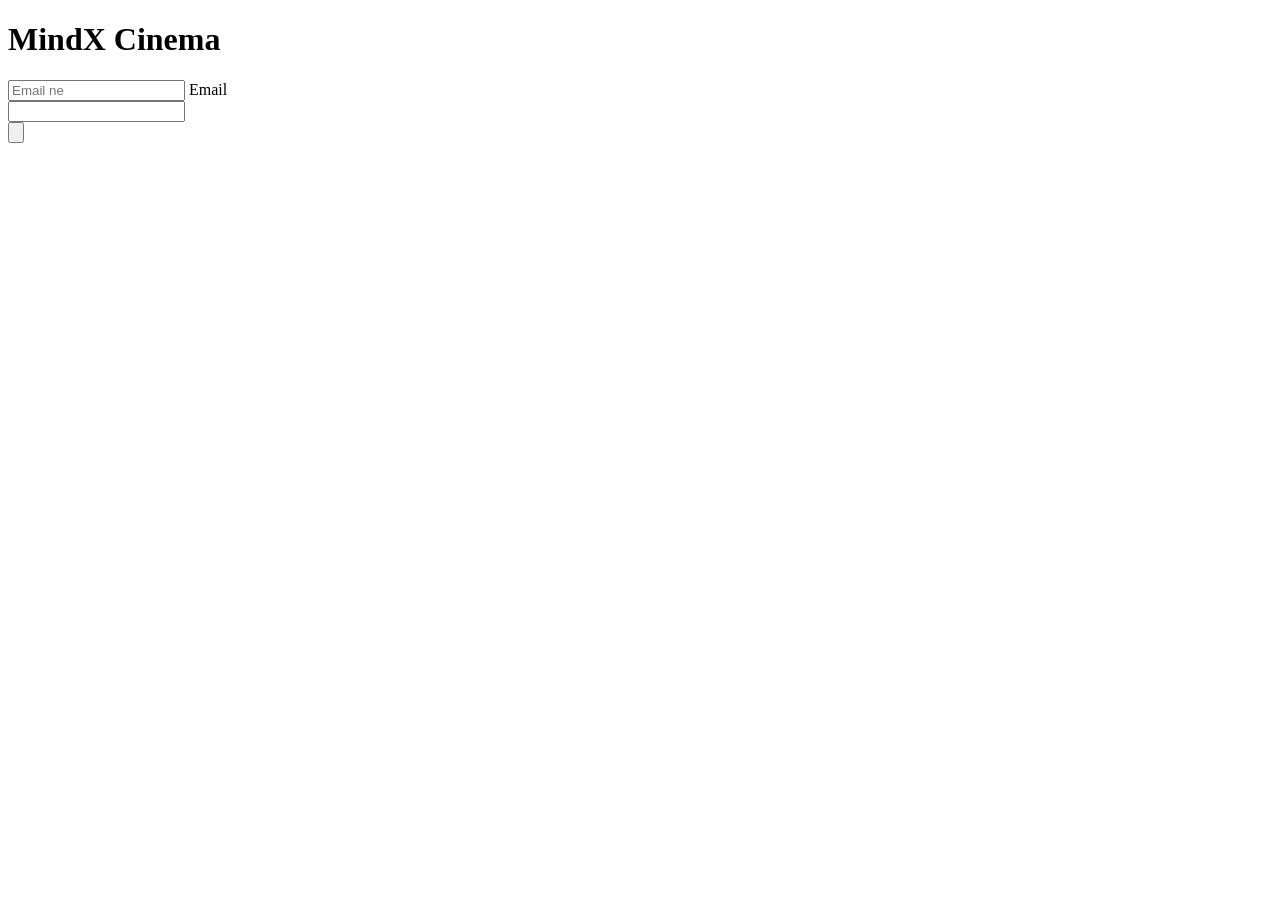
<file: a.html>
<!DOCTYPE html>
<html lang="en">
<head>
    <meta charset="UTF-8">
    <meta name="viewport" content="width=device-width, initial-scale=1.0">
    <title>Document</title>
</head>
<body>
    <!-- title -->
    <div class="title">
        <h1>MindX Cinema</h1>
    </div>
    <!-- login -->
     <!-- placeholder -->
    <div class="login-">
        <form action="">
            <div>
                <input type="text" name="" id="Email" placeholder="Email ne">
                <label for="Email">Email</label>
            </div>
            <div class="">
                <input type="text">
            </div>
            <input type="button">
        </form> 

    </div>
</body>
</html>
</file>
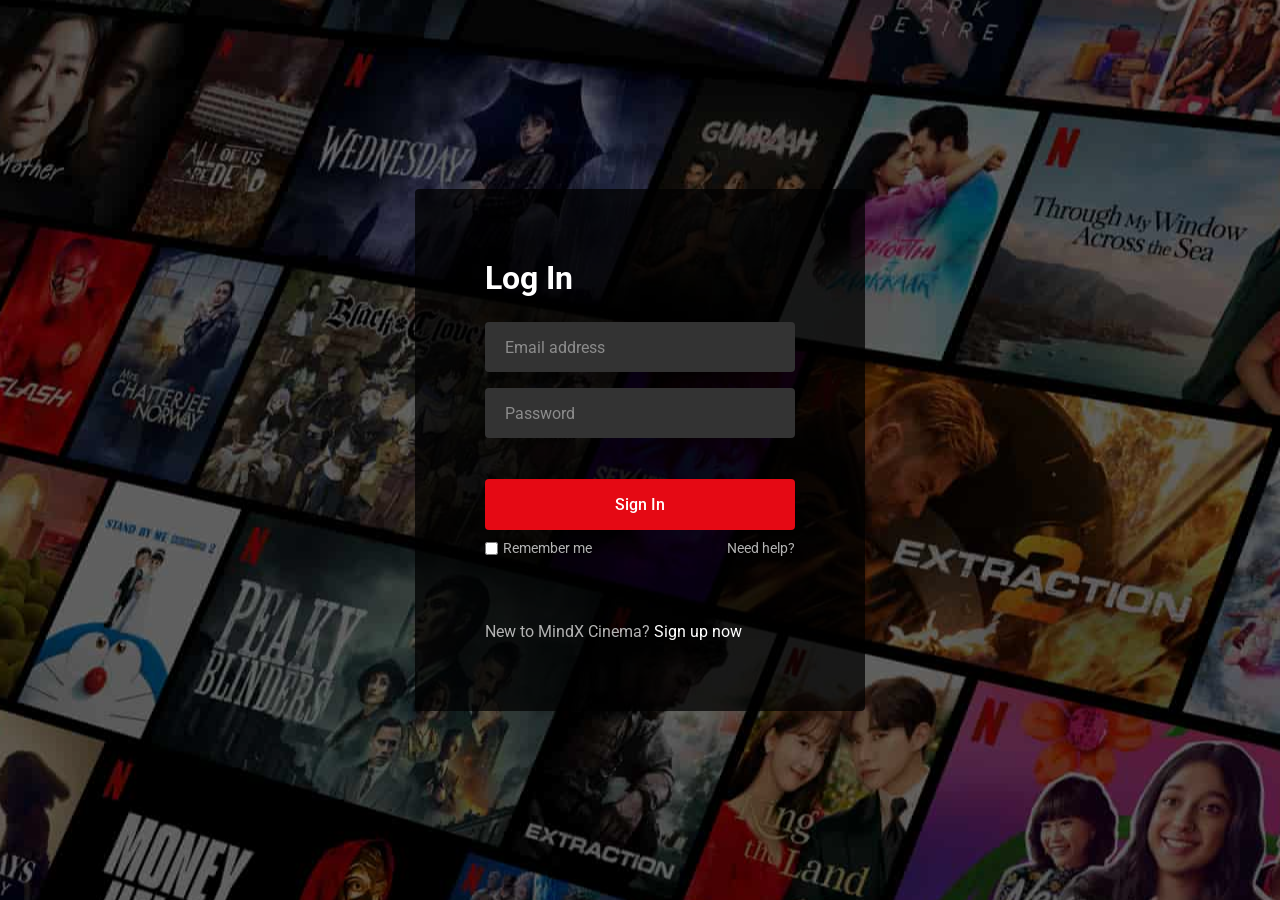
<file: login.html>
<!DOCTYPE html>
<html lang="en">
  <head>
    <meta charset="UTF-8" />
    <meta name="viewport" content="width=device-width, initial-scale=1.0" />
    <title>Login</title>
    <link rel="stylesheet" href="./styles/auth.css" />
  </head>
  <body>
    <div class="form-wrapper">
      <h2>Log In</h2>
      <form action="#">
        <div class="form-control">
          <input id="email" type="text" required />
          <label>Email address</label>
        </div>
        <div class="form-control">
          <input id="password" type="password" required />
          <label>Password</label>
        </div>
        <button type="submit">Sign In</button>
        <div class="form-help">
          <div class="remember-me">
            <input type="checkbox" id="remember-me" />
            <label for="remember-me">Remember me</label>
          </div>
          <a href="#">Need help?</a>
        </div>
      </form>
      <p>New to MindX Cinema? <a href="./register.html">Sign up now</a></p>
    </div>

    <!-- <script src="./scripts/login.js"></script> -->
  </body>
</html>
</file>
<file: styles/auth.css>
@import url("https://fonts.googleapis.com/css2?family=Roboto:wght@400;500;600;700&display=swap");

* {
  margin: 0;
  padding: 0;
  box-sizing: border-box;
  font-family: "Roboto", sans-serif;
}

body {
  background: #000;
  
}

body::before {
  content: "";
  position: absolute;
  left: 0;
  top: 0;
  opacity: 0.5;
  width: 100%;
  height: 100%;
  background: url("../assets/hero-img.jpg");
  background-position: center;
}

nav {
  position: fixed;
  padding: 25px 60px;
  z-index: 1;
}

nav a img {
  width: 167px;
}

.form-wrapper {
  position: absolute;
  left: 50%;
  top: 50%;
  border-radius: 4px;
  padding: 70px;
  width: 450px;
  transform: translate(-50%, -50%);
  background: rgba(0, 0, 0, 0.75);
}

.form-wrapper h2 {
  color: #fff;
  font-size: 2rem;
}

.form-wrapper form {
  margin: 25px 0 65px;
}

form .form-control {
  height: 50px;
  position: relative;
  margin-bottom: 16px;
}

.form-control input {
  height: 100%;
  width: 100%;
  background: #333;
  border: none;
  outline: none;
  border-radius: 4px;
  color: #fff;
  font-size: 1rem;
  padding: 0 20px;
}

.form-control input:is(:focus, :valid) {
  background: #444;
  padding: 16px 20px 0;
}

.form-control label {
  position: absolute;
  left: 20px;
  top: 50%;
  transform: translateY(-50%);
  font-size: 1rem;
  pointer-events: none;
  color: #8c8c8c;
  transition: all 0.1s ease;
}

.form-control input:is(:focus, :valid) ~ label {
  font-size: 0.75rem;
  transform: translateY(-130%);
}

form button {
  width: 100%;
  padding: 16px 0;
  font-size: 1rem;
  background: #e50914;
  color: #fff;
  font-weight: 500;
  border-radius: 4px;
  border: none;
  outline: none;
  margin: 25px 0 10px;
  cursor: pointer;
  transition: 0.1s ease;
}

form button:hover {
  background: #c40812;
}

.form-wrapper a {
  text-decoration: none;
}

.form-wrapper a:hover {
  text-decoration: underline;
}

.form-wrapper :where(label, p, small, a) {
  color: #b3b3b3;
}

form .form-help {
  display: flex;
  justify-content: space-between;
}

form .remember-me {
  display: flex;
}

form .remember-me input {
  margin-right: 5px;
  accent-color: #b3b3b3;
}

form .form-help :where(label, a) {
  font-size: 0.9rem;
}

.form-wrapper p a {
  color: #fff;
}

.form-wrapper small {
  display: block;
  margin-top: 15px;
  color: #b3b3b3;
}

.form-wrapper small a {
  color: #0071eb;
}

@media (max-width: 740px) {
  body::before {
    display: none;
  }

  nav,
  .form-wrapper {
    padding: 20px;
  }

  nav a img {
    width: 140px;
  }

  .form-wrapper {
    width: 100%;
    top: 43%;
  }

  .form-wrapper form {
    margin: 25px 0 40px;
  }
}
</file>
